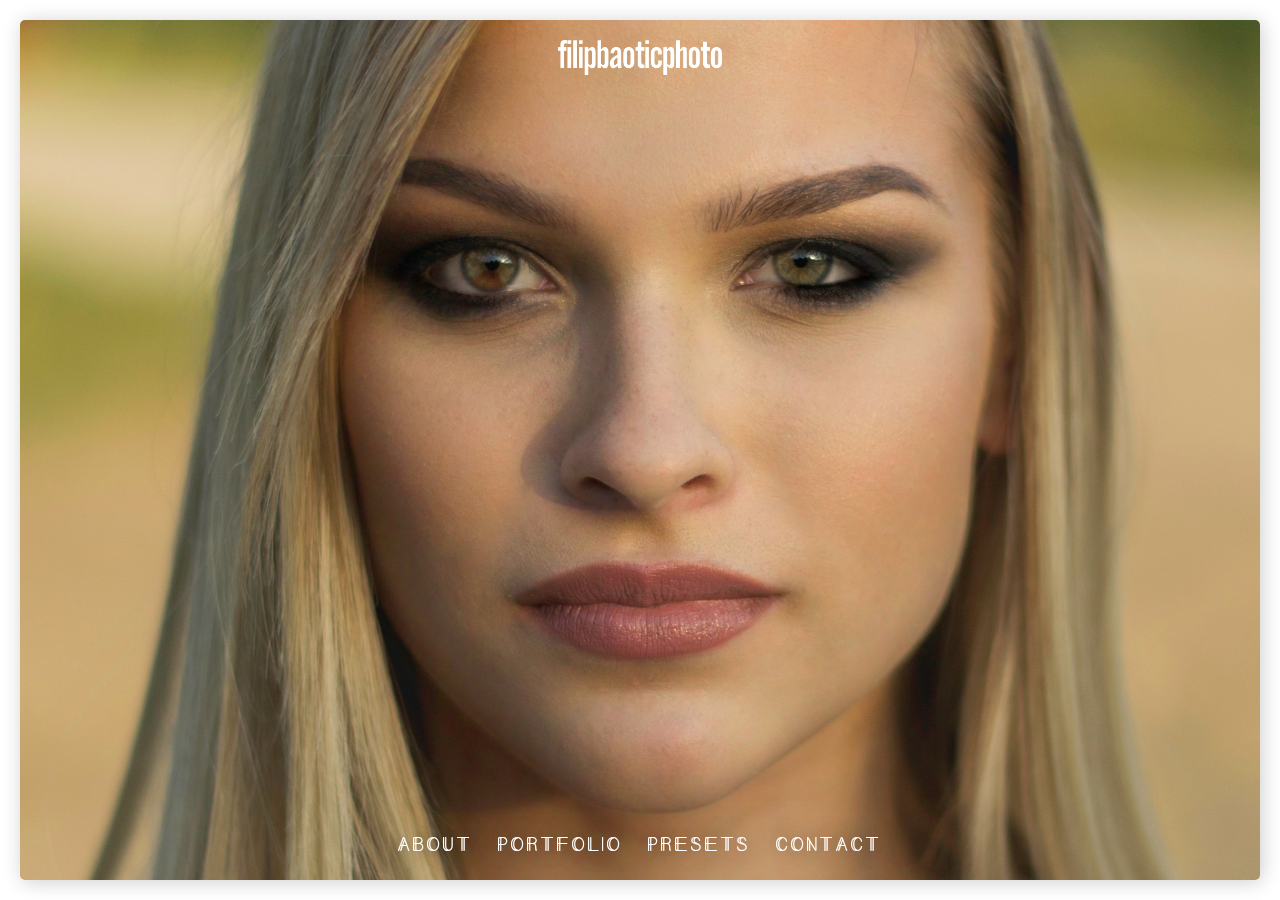
<file: index.html>
<html>

<head>
    <title>filipbaoticphoto</title>

    <link href="style.css" rel="stylesheet" type="text/css">
    <meta name="viewport" content="width=device-width,  initial-scale=1, user-scalable=no, viewport-fit=cover">
    <meta name="apple-mobile-web-app-capable" content="yes">
    <link href="icon.png" rel="shortcut icon">
    <script src="https://code.jquery.com/jquery-3.4.1.js" type="text/javascript"></script>
    <script type="text/javascript">
        function runThis() {
        $('.bg').addClass('byebye').delay(1500);
    }

    $(window).on('beforeunload', function() {
        runThis();
    });
    </script>

</head>

<body>
    <div class="bg">

    <a href="/Inertia/" class="logo"></a>
    <div class="header">
        <ul>
            <li><a href="/Inertia/about.html">About</a></li>
            <li><a href="/Inertia/portraits.html">Portfolio</a></li>
            <li><a href="/Inertia/">Presets</a></li>
            <li><a href="/Inertia/">Contact</a></li>
        </ul>
    </div>
    </div>
</body>
 
</html>
</file>
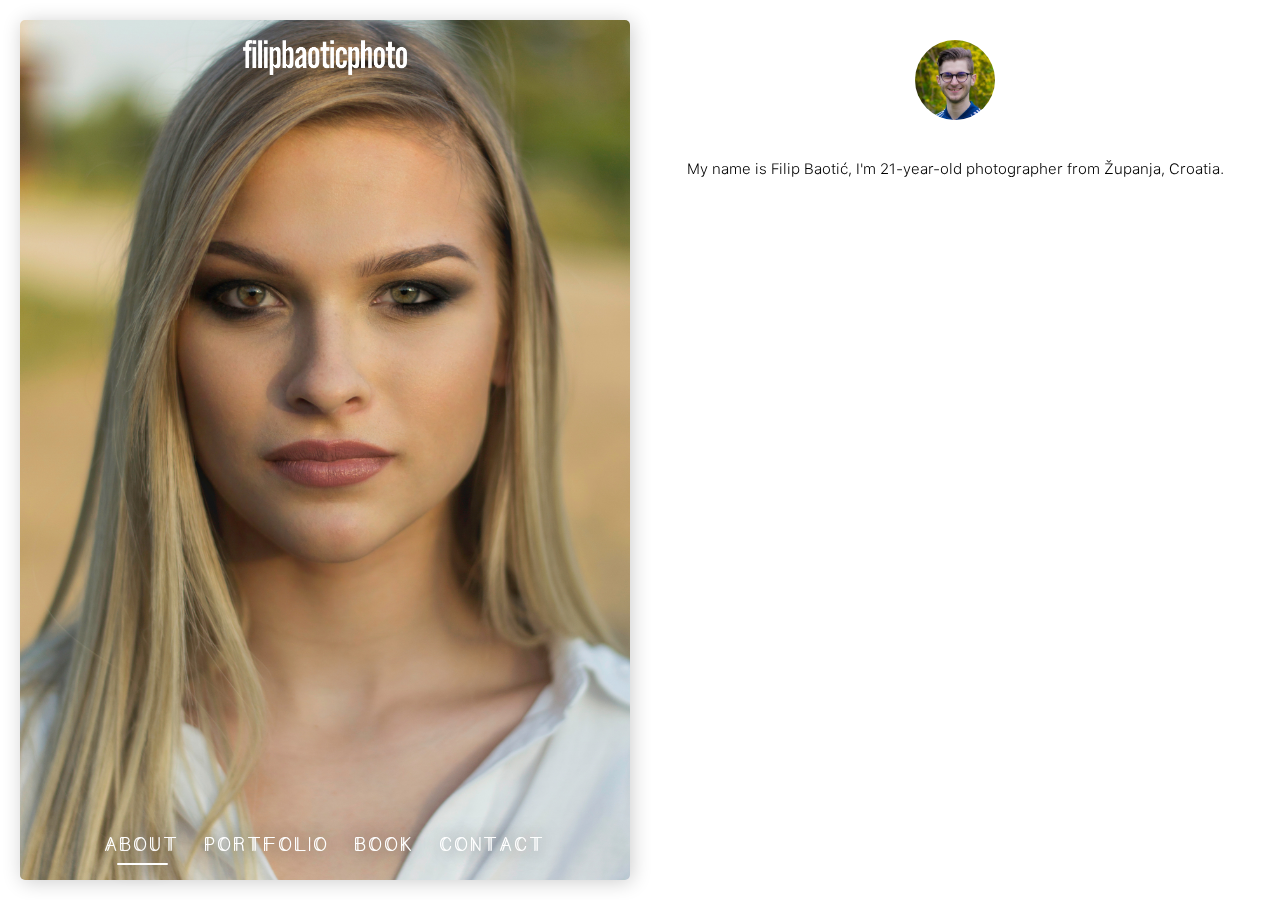
<file: about.html>
<html>

<head>
    <title>filipbaoticphoto</title>

    <link href="about.css" rel="stylesheet" type="text/css">
    <meta name="viewport" content="width=device-width,  initial-scale=1, user-scalable=no, viewport-fit=cover">
    <meta name="apple-mobile-web-app-capable" content="yes">
    <link href="icon.png" rel="shortcut icon">
    <script src="https://code.jquery.com/jquery-3.4.1.js" type="text/javascript"></script>
    <script src="scripts.js" type="text/javascript"></script>

</head>

<body>
    <div class="bg">
    <a href="/Inertia" class="logo"></a>
    <div class="header">
        <ul>
            <li><a href="/Inertia/about.html" class="active">About</a></li>
            <li><a href="/Inertia/portraits.html">Portfolio</a></li>
            <li><a href="#">Book</a></li>
            <li><a href="#">Contact</a></li>
        </ul>
    </div>
    </div>

 <div id="profile">
     <div class="profile-box"><img src="filip.jpg"></div>
     <div class="about-me">My name is Filip Baotić, I'm 21-year-old photographer from Županja, Croatia.</div>


 <div id="instafeed"></div> 
 </div>
</body>

</html>
</file>
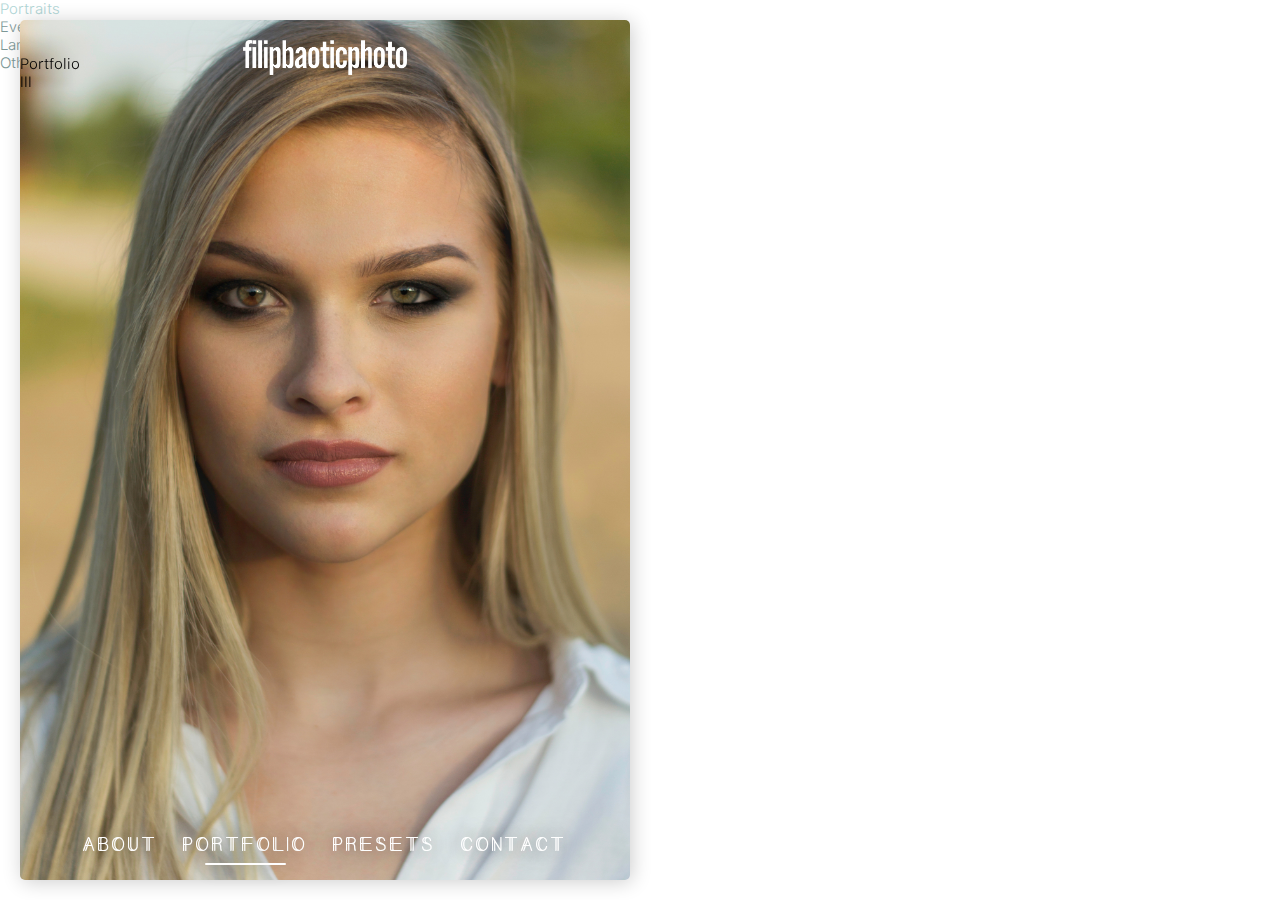
<file: portfolio.html>
<html>

<head>
    <title>filipbaoticphoto</title>

    <link href="about.css" rel="stylesheet" type="text/css">
    <meta name="viewport" content="width=device-width,  initial-scale=1, user-scalable=no, viewport-fit=cover">
    <meta name="apple-mobile-web-app-capable" content="yes">
    <link href="icon.png" rel="shortcut icon">
    <script src="https://code.jquery.com/jquery-3.4.1.js" type="text/javascript"></script>
    <script src="scripts.js" type="text/javascript"></script>

</head>

<body>
    
    <div class="bg">
        <div class="box"><a href="/Inertia/" class="logo"></a>
        <div class="current">Portfolio</div></div>
    <div class="hamburger">III
    </div>
    <div class="header">
    <div class="mobile_header">
        <ul>
            <li><a href="/Inertia/about.html">About</a></li>
            <li><a class="active">Portfolio</a></li>
            <li><a href="/Inertia/">Presets</a></li>
            <li><a href="/Inertia/">Contact</a></li>
        </ul>
    </div>
    </div>
</div>
 
 
 <div class="kind">
 <a class="type portraits" href="/Inertia/portraits.html"><div class="title"><txt>Portraits</txt></div></a>
 <a class="type events" href="/Inertia/events.html"><div class="title"><txt>Events</txt></div></a>
 <a class="type landscape" href="/Inertia/landscape.html"><div class="title"><txt>Landscape</txt></div></a>
 <a class="type other" href="/Inertia/other.html"><div class="title"><txt>Other</txt></div></a>
 </div>
    
</body>

</html>
</file>
<file: style.css>
body,
html{
    font-family: SFProText-Light;
    font-size: 15px;
    margin: 0;
    padding: 0;
    overflow: hidden;
}

@font-face {
    font-family: Lucca;
    src: url(Lucca-Regular.otf);
}

@font-face {
    font-family: SFProText-Light;
    src: url(SF-Pro-Display-Light.otf);
}

@font-face {
    font-family: SFProText-Medium;
    src: url(SF-Pro-Display-Medium.otf);
}

@font-face {
    font-family: SFProText-Semibold;
    src: url(SF-Pro-Display-Semibold.otf);
}

a {
    color: rgba(125, 152, 151, 1);
    text-decoration: none;
}

a:hover {
    color: rgba(175, 213, 213, 1);
    text-decoration: none;
}

.header {
    position: absolute;
    bottom: 20px;
    left: 20px;
    width: calc(100% - 40px);
    text-transform: uppercase;
    font-weight: 500;
    font-size: 20px;
    font-family: Lucca;
    text-align: center;
}

.header ul,
.header ul li {
    margin: 0;
    padding: 0;
    list-style: none;
    display: inline-block;
}

.header li a {
    line-height: 30px;
    margin: 0 5px;
    padding: 5px;
    color: #fff;
    text-shadow: 0px 0px 20px rgba(0, 0, 0, 0.6);
    position: relative;
}

.header li a:after,
.header li a.active:after {
    content: '';
    position: absolute;
    bottom: -5px;
    left: 50%;
    width: 0px;
    height: 2px;
    border-radius: 2px;
    background: #fff;
    -webkit-transition-duration: .6s;
         -o-transition-duration: .6s;
            transition-duration: .6s;
    -webkit-box-shadow: 0px 0px 20px 0px rgba(0, 0, 0, 0.8);
            box-shadow: 0px 0px 20px 0px rgba(0, 0, 0, 0.8);
}

.header li a:hover:after,
.header li a.active:after {
    left: 20%;
    width: 60%;
    -webkit-transition-duration: .6s;
         -o-transition-duration: .6s;
            transition-duration: .6s;
}

.bg {
    position: fixed;
    top: 20px;
    left: 20px;
    width: calc(100vw - 40px);
    height: calc(100% - 40px);
    border-radius: 5px;
    background: url(content/2.jpg);
    background-size: cover;
    background-position: center 35%;
    -webkit-box-shadow: 2px 2px 20px rgba(0, 0, 0, .2);
     box-shadow: 2px 2px 20px rgba(0, 0, 0, .2);
    -webkit-animation-duration: .1s;
            animation-duration: .1s;
    -webkit-transition-timing-function: ease-in;
         -o-transition-timing-function: ease-in;
            transition-timing-function: ease-in;
    -webkit-animation-fill-mode: both;
            animation-fill-mode: both;
}

.byebye {
    -webkit-animation-name: byebye;
            animation-name: byebye;
  }

a.logo {
    position: relative;
    top: 20px;
    left: calc(50% - 82px);
    width: 164px;
    height: 35px;
    display: block;
    background: url(white.png) no-repeat;
    background-position: left center;
    background-size: auto 35px;
}

@media screen and (min-width:739px) {
@-webkit-keyframes byebye {
    from {
    width: calc(100vw - 40px);
    }
    to {
    width: calc(50vw - 30px);
    }
}
@keyframes byebye {
    from {
    width: calc(100vw - 40px);
    }
    to {
    width: calc(50vw - 30px);
    }
}
}

@media screen and (max-width:740px) {
@-webkit-keyframes byebye {
    from {
        height: calc(100% - 40px);
    }
    to {
        height: 40vh;
    }
}
@keyframes byebye {
    from {
        height: calc(100% - 40px);
    }
    to {
        height: 40vh;
    }
}
}

@media screen and (max-width:600px) {
    .header {
        width: calc(100% - 190px);
        padding: 0 75px;
    }
    .header li a:after,
    .header li a.active:after {
        bottom: 1px;
    }
}

@media screen and (max-width:490px) {
    .header {
        width: calc(100% - 40px);
        padding: 0;
    }
    .header ul li {
        display: block;
    }
}
</file>
<file: about.css>
body,
html{
    font-family: SFProText-Light;
    font-size: 15px;
    margin: 0;
    padding: 0;
    overflow-x: hidden;
    }

@font-face {
    font-family: Lucca;
    src: url(Lucca-Regular.otf);
}

@font-face {
    font-family: SFProText-Light;
    src: url(SF-Pro-Display-Light.otf);
}

@font-face {
    font-family: SFProText-Medium;
    src: url(SF-Pro-Display-Medium.otf);
}

@font-face {
    font-family: SFProText-Semibold;
    src: url(SF-Pro-Display-Semibold.otf);
}

a {
    color: rgba(125, 152, 151, 1);
    text-decoration: none;
}

a:hover {
    color: rgba(175, 213, 213, 1);
    text-decoration: none;
}

/* LIJEVI DIO */

.header {
    position: absolute;
    bottom: 20px;
    left: 20px;
    width: calc(100% - 40px);
    text-transform: uppercase;
    font-weight: 500;
    font-size: 20px;
    font-family: Lucca;
    text-align: center;
}

.header ul,
.header ul li {
    margin: 0;
    padding: 0;
    list-style: none;
    display: inline-block;
}

.header li a {
    line-height: 30px;
    margin: 0 5px;
    padding: 5px;
    color: #fff;
    text-shadow: 0px 0px 20px rgba(0, 0, 0, 0.6);
    position: relative;
}

.header li a:after,
.header li a.active:after {
    content: '';
    position: absolute;
    bottom: -5px;
    left: 50%;
    width: 0px;
    height: 2px;
    border-radius: 2px;
    background: #fff;
    -webkit-transition-duration: .6s;
         -o-transition-duration: .6s;
            transition-duration: .6s;
    -webkit-box-shadow: 0px 0px 20px 0px rgba(0, 0, 0, 0.8);
            box-shadow: 0px 0px 20px 0px rgba(0, 0, 0, 0.8);
}

.header li a:hover:after,
.header li a.active:after {
    left: 20%;
    width: 60%;
    -webkit-transition-duration: .6s;
         -o-transition-duration: .6s;
            transition-duration: .6s;
}

.bg {
    position: fixed;
    top: 20px;
    left: 20px;
    width: calc(50vw - 30px);
    height: calc(100% - 40px);
    border-radius: 5px;
    background: url(content/2.jpg);
    background-size: cover;
    background-position: center 35%;
    -webkit-box-shadow: 2px 2px 20px rgba(0, 0, 0, .2);
     box-shadow: 2px 2px 20px rgba(0, 0, 0, .2);
    -webkit-transition-duration: .6s;
         -o-transition-duration: .6s;
            transition-duration: .6s;
}

a.logo {
    position: relative;
    top: 20px;
    left: calc(50% - 82px);
    width: 164px;
    height: 35px;
    display: block;
    background: url(white.png) no-repeat;
    background-position: left center;
    background-size: auto 35px;
}

@media screen and (max-width:1110px) {
    .header {
        width: calc(100% - 190px);
        padding: 0 75px;
    }
    .header li a:after,
    .header li a.active:after {
        bottom: 1px;
    }
}

@media screen and (max-width:960px) {
    .header {
        width: calc(100% - 120px);
        padding: 0 40px;
    }
}

@media screen and (max-width:820px) {
    .header {
        width: calc(100% - 80px);
        padding: 0 20px;
    }
}

@media screen and (max-width:740px) {
    .bg{
        position: relative;
        width: calc(100% - 40px);
        height: 40vh;
    }
    .header {
        width: calc(100% - 40px);
        padding: 0;
    }
}

@media screen and (max-width:550px) {
    .header {
        width: calc(100% - 190px);
        padding: 0 75px;
    }
}

@media screen and (max-width:480px) {
    .header {
        width: calc(100% - 120px);
        padding: 0 40px;
    }
}

@media screen and (max-width:420px) {
    .header {
        width: calc(100% - 40px);
        padding: 0;
    }
    .header ul li{
        display: block;
    }
}

/* DESNI DIO */

#profile {
    margin: auto;
    padding-top: 20px;
    position: relative;
    top: 0px;
    margin-left: calc(50vw - 10px);
    width: calc(50vw + 10px);
    -webkit-transition: .2s ease-in;
    -o-transition: .2s ease-in;
    transition: .2s ease-in;
    -webkit-animation: onLoad .4s ease-in;
    animation: onLoad .4s ease-in;
}

@-webkit-keyframes onLoad {
    from {
        opacity: 0;
        -webkit-transform: scale3d(.98, .98, .98);
        transform: scale3d(.98, .98, .98);
    }
    to {
        opacity: 1;
        -webkit-transform: scale3d(1, 1, 1);
        transform: scale3d(1, 1, 1);
    }
}

@keyframes onLoad {
    from {
        opacity: 0;
        -webkit-transform: scale3d(.98, .98, .98);
        transform: scale3d(.98, .98, .98);
    }
    to {
        opacity: 1;
        -webkit-transform: scale3d(1, 1, 1);
        transform: scale3d(1, 1, 1);
    }
}

#instafeed {
    margin: 10px;
    position: relative;
    width: calc(50vw - 10px);
    display: grid;
    grid-template-columns: 33.3333% 33.3333% 33.3333%;
    -webkit-transition: .2s ease-in;
    -o-transition: .2s ease-in;
    transition: .2s ease-in;
    -webkit-animation: onLoad .4s ease-in;
    animation: onLoad .4s ease-in;
}

a.ig_image{
    margin: 10px;
    padding-top: calc(100% - 20px);
    background: rgba(207, 205, 200, 1);
    border-radius: 5px;
    -webkit-box-shadow: 2px 7px 20px rgba(0, 0, 0, .2);
    box-shadow: 2px 7px 20px rgba(0, 0, 0, .2);
    -webkit-transition: .2s ease-in;
    -o-transition: .2s ease-in;
    transition: .2s ease-in;
}

.profile-box {
    text-align: center;
    padding: 20px 0;
}

.profile-box img {
    width: 80px; height: 80px;
    border-radius: 80px;
}

.about-me{
    padding: 20px;
    text-align: center;
}

@media screen and (max-width:740px) {
#profile {
    margin: auto;
    margin-top: 20px;
    width: calc(100vw - 40px);
}
#instafeed {
    width: calc(100vw - 20px);
    margin-left: -10px;
}
}

@media screen and (max-width:860px) {
#instafeed {
    grid-template-columns: 50% 50%;
}
}

@media screen and (max-width:740px) {
#instafeed {
    grid-template-columns: 33.3333% 33.3333% 33.3333%;
}
}

@media screen and (max-width:500px) {
#instafeed {
    grid-template-columns: 50% 50%;
}
}
</file>
